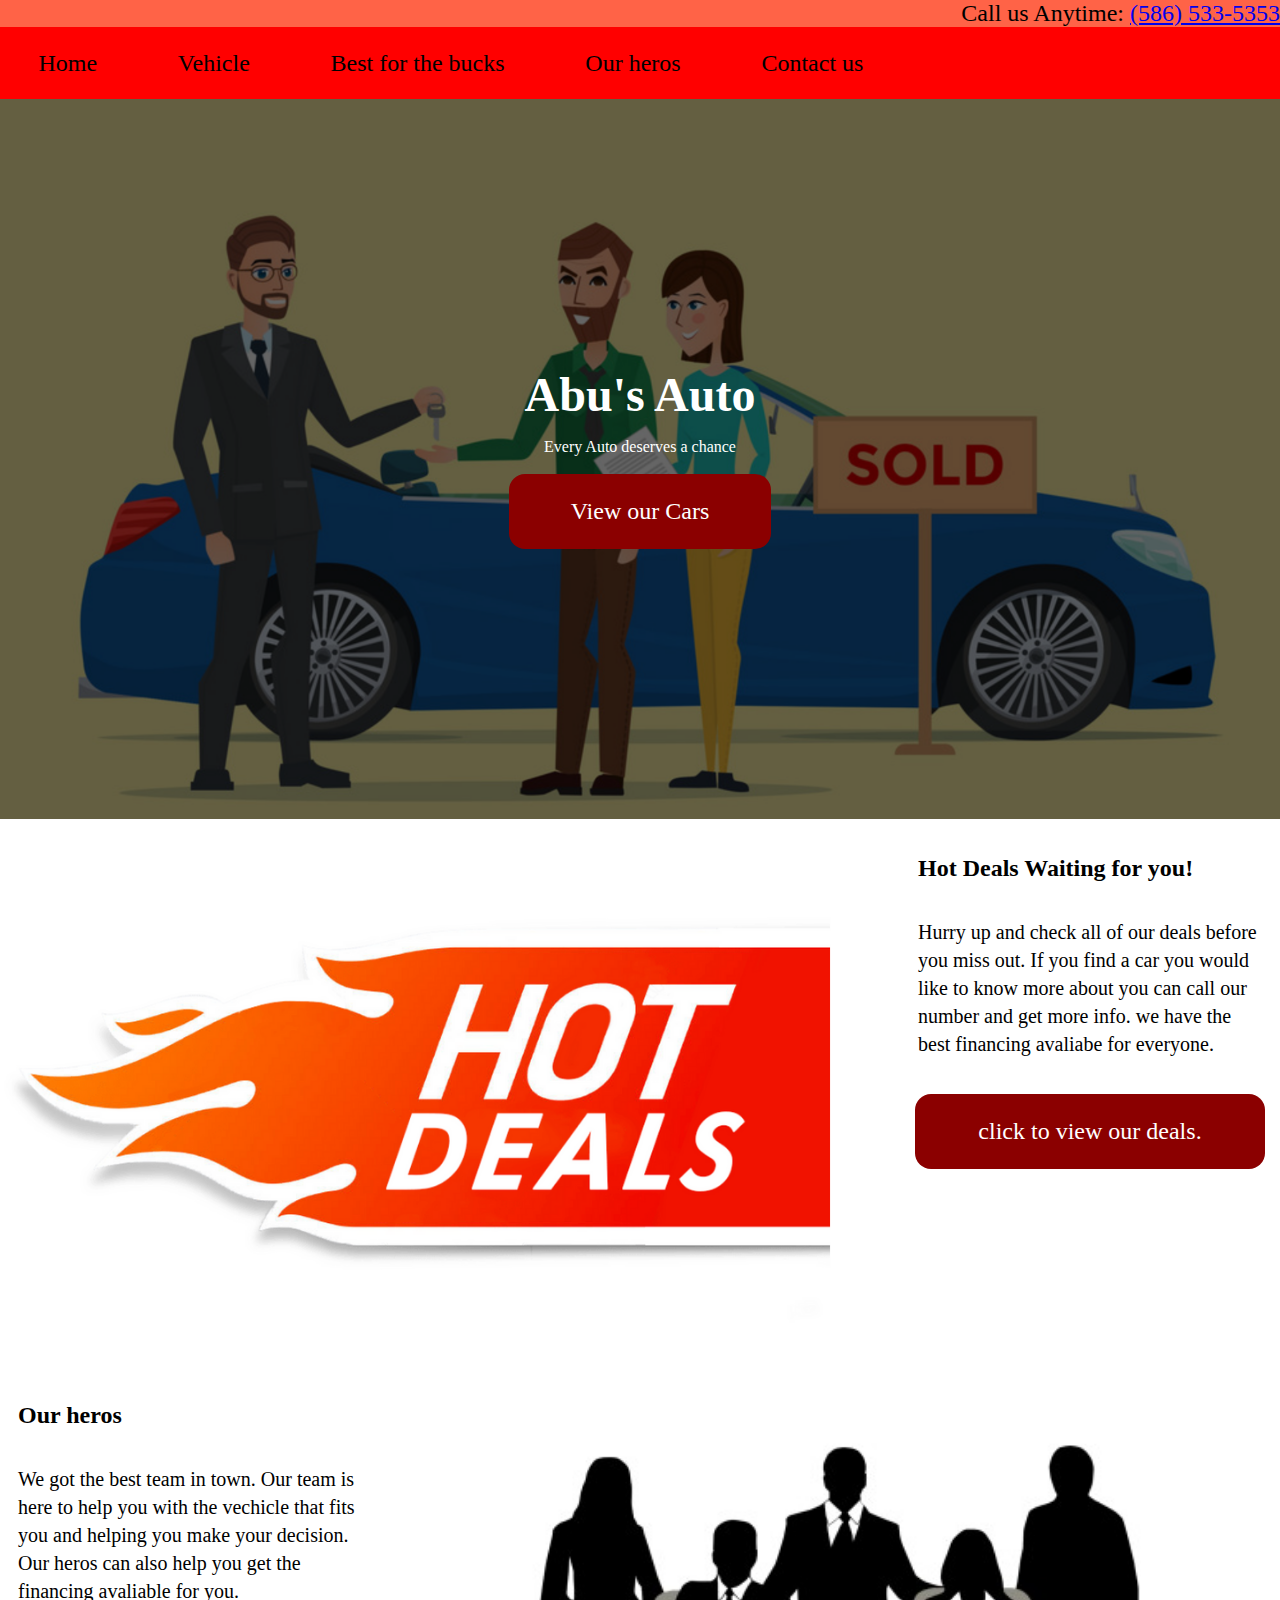
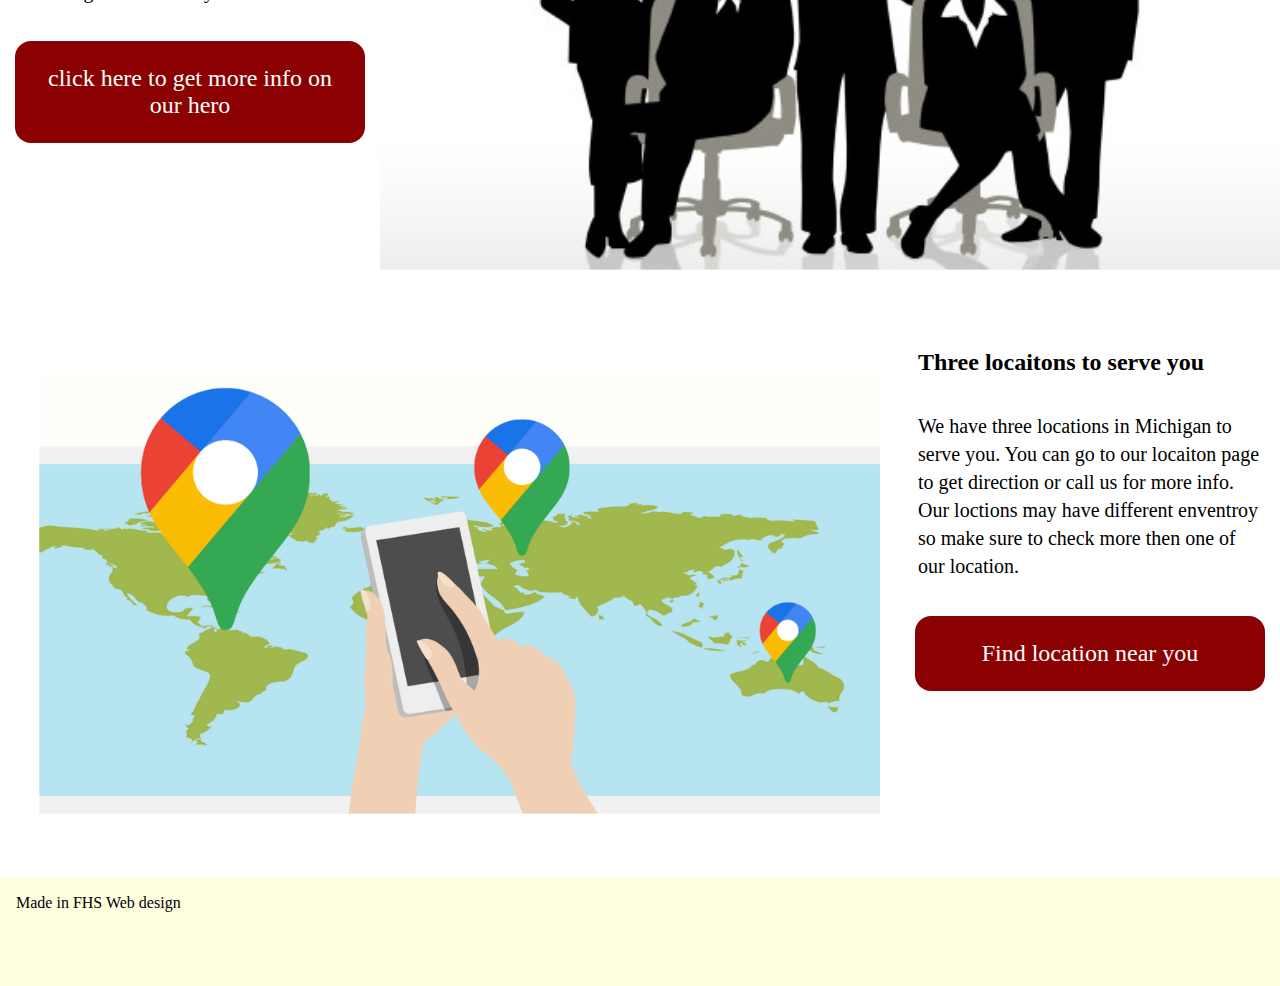
<file: cardealer/index.html>
<!doctype html>
<html>

<!-- Head Section is all nonvisible elements-->
<head>

    <!-- All inpage style goes here-->
    <style>
       



    </style>

    <!-- All LINK tags go here-->


    <meta name="viewport" content="width=device-width, initial-scale=1">
    <link type="text/css" rel="stylesheet" href="css/cardealer.css">
    <title>
        Car Dealer Home
    </title>

</head>

<!-- Body Section is all visible elements-->
<body>

    <header>
        Call us Anytime: <a href= "tel:+5865335353">(586) 533-5353</a>


    </header>
    <nav>
        <ul>
          <li> <a href="index.html"> Home </a></li>
          <li> <a href="cars.html"> Vehicle </a></li>
          <li> <a href="deals.html"> Best for the bucks </a></li>
          <li> <a href="team.html"> Our heros </a></li>
           <li> <a href="contact.html"> Contact us</a></li>
        </ul>
    </nav>
    <!-- Main page body here. Use container or DIV -->
   <div class="cover-photo">
     
     <div class="overlay">
     
     <div class="overlay-inner">
     
     
     <h1> Abu's Auto</h1>
     <p> Every Auto deserves a chance</p>
     <a class= "cta-button" href="cars.html"> View our Cars</a>
     
     </div>
     
    
     </div><!-- end of over lay -->
     
     
     
     
     
     
   </div><!-- End cover photo-->
   
   <div class="row">
     
     <div class="meida">
       
       <img src="images/hotdeals.png"  alt="#">
       
     </div>
     
     <div class="text">
       <h2> Hot Deals Waiting for you!</h2>
       
       <p>
        Hurry up and check all of our deals before you miss out. If you find a car you would like to know more about you can call 
        our number and get more info. we have the best financing avaliabe for everyone. 
       </p>
        <a class= "cta-button" href="deals.html"> click to view our deals. </a>
        </div>
     
      </div> <!--end of row-->
      
    
      
      
      
      
      <div class="row row-dark">
     
     <div class="text">
       <h2> Our heros</h2>
       
       <p> We got the best team in town. Our team is here to help you with the vechicle that fits you and helping you 
         make your decision. Our heros can also help you get the financing avaliable for you.
        
       </p>
        <a class= "cta-button" href="team.html">click here to get more info on our hero</a>
        </div>
         <div class="meida">
       
       <img src="images/teams.png"  alt="#">
       
     </div>
     
      </div> <!--end of row-->
      
      
      
      
      
      
      
      <div class="row">
     
     <div class="meida">
       
       <img src="images/3location.png"  alt="#">
       
     </div>
     
     <div class="text">
       <h2> Three locaitons to serve you</h2>
       
       <p>
         We have three locations in Michigan to serve you. You can go to our locaiton page to get direction or call us 
         for more info. Our loctions may have different enventroy so make sure to check more then one of our 
         location. 
       </p>
        <a class= "cta-button" href="contact.html"> Find location near you </a>
        </div>
     
      </div> <!--end of row-->
      
      
   

    <footer>
        Made in FHS Web design
    </footer>



    <!-- JavaScript Goes Here -->

    





</body>
</html>
</file>
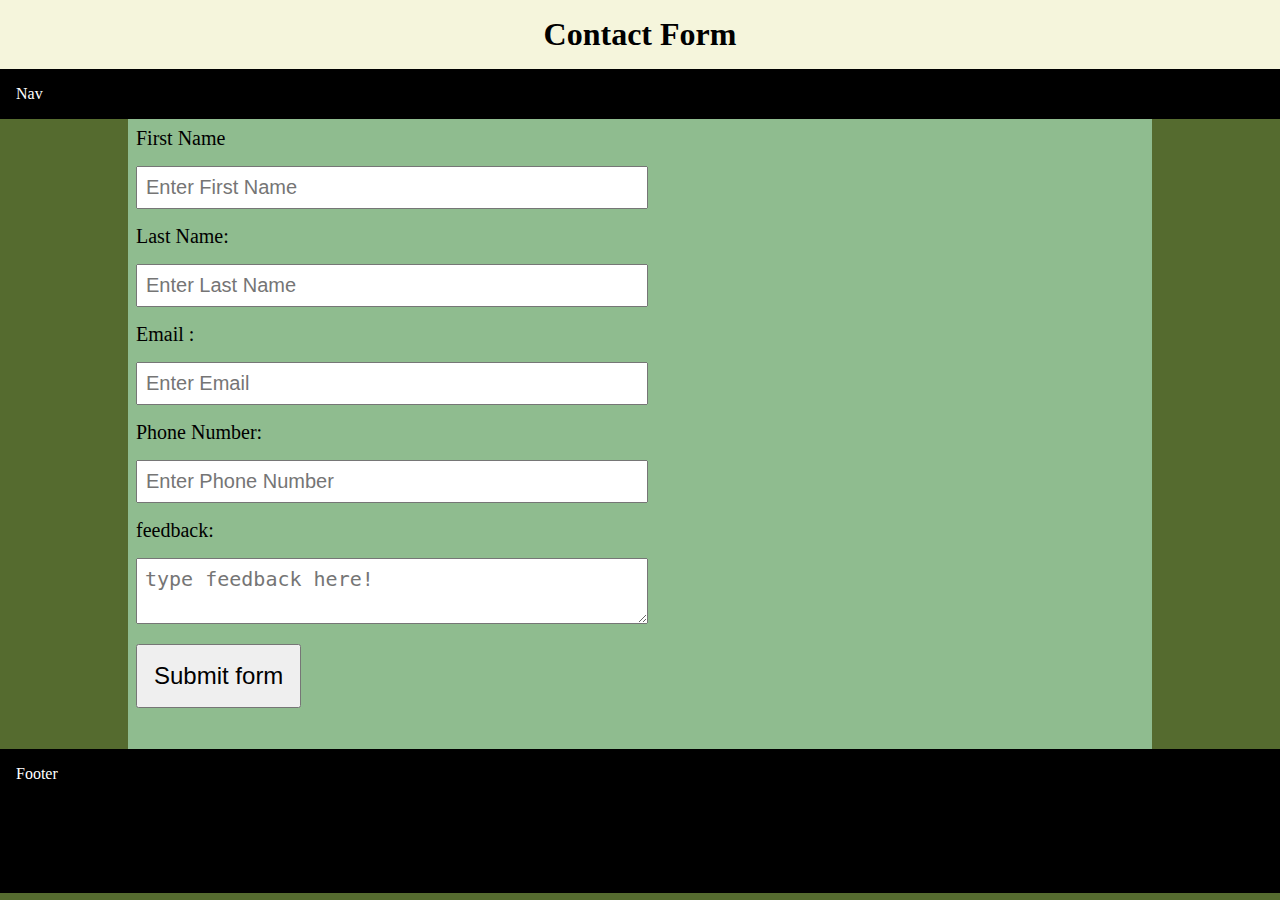
<file: contactform.html>
<!doctype html>
<html>

<!-- Head Section is all nonvisible elements-->
<head>

    <!-- All inpage style goes here-->
    <style>
        :root {
            --mainbg: #d8d8d8;
            --headercolor: #ffffff;
            --navcolor:#001d3d;
            --navtext: #ffffff;
            --footercolor: #4a4b4a;
        }
        * {
            margin: 0;
            padding: 0;
            box-sizing: border-box;
        }
        header {
            background: Beige;
            padding: 1rem;
            text-align: center;
        }
        nav {
            background: black;
            color: white;
            padding: 1rem;
        }
        footer {
            background: black;
            color: var(--navtext);
            padding: 1rem; 
            min-height: 16vh;
        }
        .container {
            width: 80%;
            margin: auto;
            background: DarkSeaGreen;
            min-height: 70vh;
        }

        label{
            display: block;
            font-size: 1.25rem;
            padding: .5rem;
        }
        input[type=text] {
            padding: .5rem;
            margin: .5rem;
            font-size: 1.25rem;
            width: 50%;
        }
        input[type=tel] {
            padding: .5rem;
            margin: .5rem;
            font-size: 1.25rem;
            width: 50%;
        }
        input[type=email] {
            padding: .5rem;
            margin: .5rem;
            font-size: 1.25rem;
            width: 50%;
            
        }
    
        input[type=submit] {
            display: block;
            padding: 1rem;
            font-size: 1.5rem;
            margin: .5rem;
        }
        body{
            background: DarkOliveGreen;
        }
        textarea{
            
            padding: .5rem;
            margin: .5rem;
            font-size: 1.25rem;
            width: 50%;
        }



    </style>

    <!-- All LINK tags go here-->


    <meta name="viewport" content="width=device-width, initial-scale=1">
    <title> Contact Form</title>

</head>

<!-- Body Section is all visible elements-->
<body>

    <header>
        <h1>Contact Form</h1>
    </header>
    <nav>
        Nav
    </nav>
    <!-- Main page body here. Use container or DIV -->
    <div class="container">
       
        <form name="myform" action="#">
            <label for="fname">First Name</label>
            <input type="text" name="fname" placeholder="Enter First Name">

            <label for="lname">Last Name:</label>
            <input type="text" name="lname" placeholder="Enter Last Name">
            

            <label for="lname">Email :</label>
            <input type="Email" name="lname" placeholder="Enter Email ">

            <label for="lname">Phone Number:</label>
            <input type="tel" name="lname" placeholder="Enter Phone Number ">
           

            <label for="message">feedback:</label>
           
            <form action="/action_page.php">
              <textarea name="message"  placeholder="type feedback here!"></textarea>
              
            




            <input type="submit" name="submit" value="Submit form">
        </form>
        









    </div>





    <footer>
        Footer
    </footer>







    <!-- JavaScript Goes Here -->

    





</body>
</html>
</file>
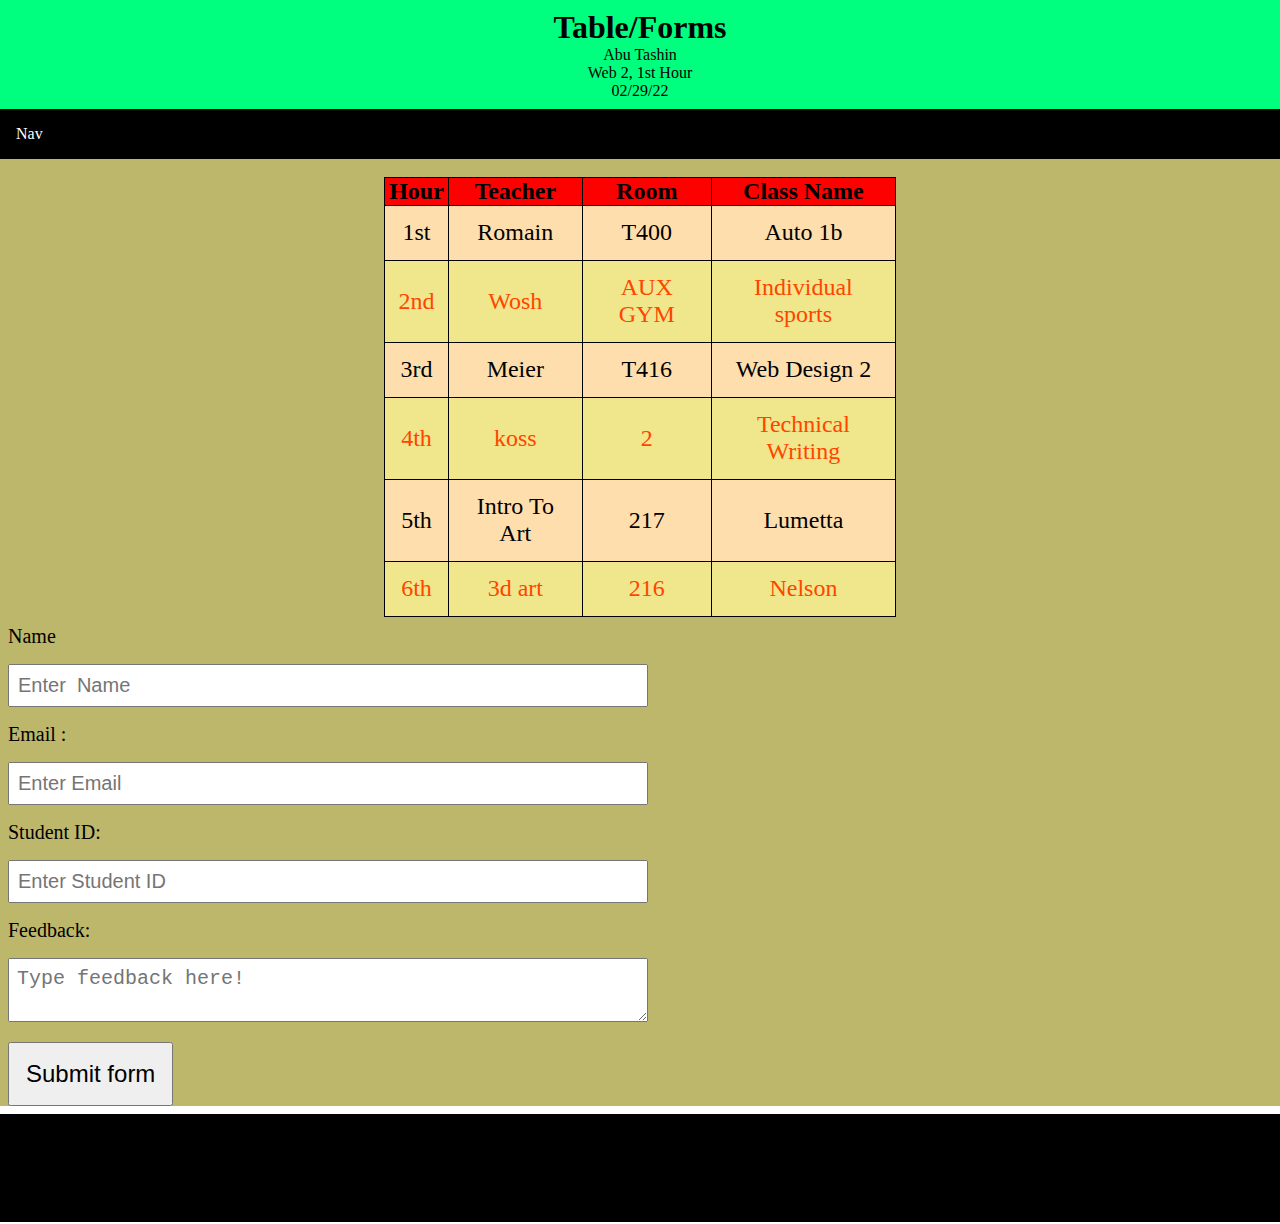
<file: formandtable.html>
<!doctype html>
<html>

<!-- Head Section is all nonvisible elements-->
<head>

    <!-- All inpage style goes here-->
    <style>
      
        * {
            margin: 0;
            padding: 0;
            box-sizing: border-box;
        }
        header {
            text-align: center;
               background-color: SpringGreen;
               padding: 0.7%;
        }
        nav {
            background-color:black;
            color: white;
            padding: 1rem;
        }
        footer {
            background: var(--footercolor);
            color: var(--navtext);
            padding: 1rem;
            min-height: 12vh;
            background-color: black;
        }
        .container {
            width: 100%;
            margin: auto;
            background: var(--mainbg);
            min-height: 70vh;
            background-color: DarkKhaki;
        }
        table {
            width: 40%;
            margin: auto;
            font-size: 1.5rem;
            text-align:center;
            border-collapse:collapse;
        }
        td {
            padding:1.5vh;
        }
     th {
            background-color: red;
            color: black;
        }
        table, tr, th, td {
            border:1px black solid;
        }
        tr:nth-child(even){
            background-color: NavajoWhite ;
            color: black;

        }
        tr:nth-child(odd){
            background-color:Khaki;
            color: OrangeRed;
        }
       
      
       
       
       img{
            width: 107%;}
        
        a{
           font-size:x-large;}

  textarea{
            
            padding: .5rem;
            margin: .5rem;
            font-size: 1.25rem;
            width: 50%;
        }
        input[type=submit] {
            display: block;
            padding: 1rem;
            font-size: 1.5rem;
            margin: .5rem;}
            
            input[type=email] {
            padding: .5rem;
            margin: .5rem;
            font-size: 1.25rem;
            width: 50%; }
            
            input[type=text] {
            padding: .5rem;
            margin: .5rem;
            font-size: 1.25rem;
            width: 50%;}
             label{
            display: block;
            font-size: 1.25rem;
            padding: .5rem;
        }
            

    </style>

    <!-- All LINK tags go here-->


    <meta name="viewport" content="width=device-width, initial-scale=1">
    <title>Table/Forms</title>

</head>

<!-- Body Section is all visible elements-->
<body>

    <header>
        
        <h1> Table/Forms</h1>
        <p>Abu Tashin <br>
        Web 2, 1st Hour <br>
        02/29/22
    </p>

    </header>
    <nav>
        Nav
    </nav>
    <!-- Main page body here. Use container or DIV -->
    <div class="container">
        <!--put assignemnt code here-->
     <table>
       
    <tr>
       
        <th>Hour</th>
        <th>Teacher</th>
        <th>Room </th>
        <th>Class Name</th>
    </tr>
    <tr>
        
        <td> 1st </td>
        <td> Romain</td>
        <td> T400</td>
        <td>Auto 1b </td>
    </tr>
   
   <tr>
        
        <td> 2nd </td>
        <td> Wosh </td>
        <td> AUX GYM</td>
        <td> Individual sports </td>
    </tr>
   
   <tr>
        
        <td> 3rd </td>
        <td> Meier</td>
        <td>T416 </td>
        <td> Web Design 2</td>
    </tr>
   
   <tr>
        
        <td> 4th </td>
        <td> koss</td>
        <td> 2</td>
        <td> Technical Writing</td>
    </tr>
   
   <tr>
        
        <td> 5th </td>
        <td>Intro To Art </td>
        <td> 217</td>
        <td> Lumetta</td>
    </tr>
   
   <tr>
        
        <td> 6th </td>
        <td> 3d art</td>
        <td> 216</td>
        <td>Nelson </td>
    </tr>
   
   <br>
    
    
   


     </table>
       
       
        <form name="myform" action="#">
            <label for="fname"> Name</label>
            <input type="text" name="fname" placeholder="Enter  Name">


            <label for="lname">Email :</label>
            <input type="Email" name="lname" placeholder="Enter Email ">

            <label for="lname">Student ID:</label>
            <input type="text" name="lname" placeholder="Enter Student ID">
            

            <label for="message">Feedback:</label>
           
            <form action="/action_page.php">
              <textarea name="message"  placeholder="Type feedback here!"></textarea>
              
            

            <input type="submit" name="submit" value="Submit form">
        </form>
        









  
        








    </div> <!--end of the container-->


    <footer>
        Made in FHS Web design
    </footer>



    <!-- JavaScript Goes Here -->

    





</body>
</html>
</file>
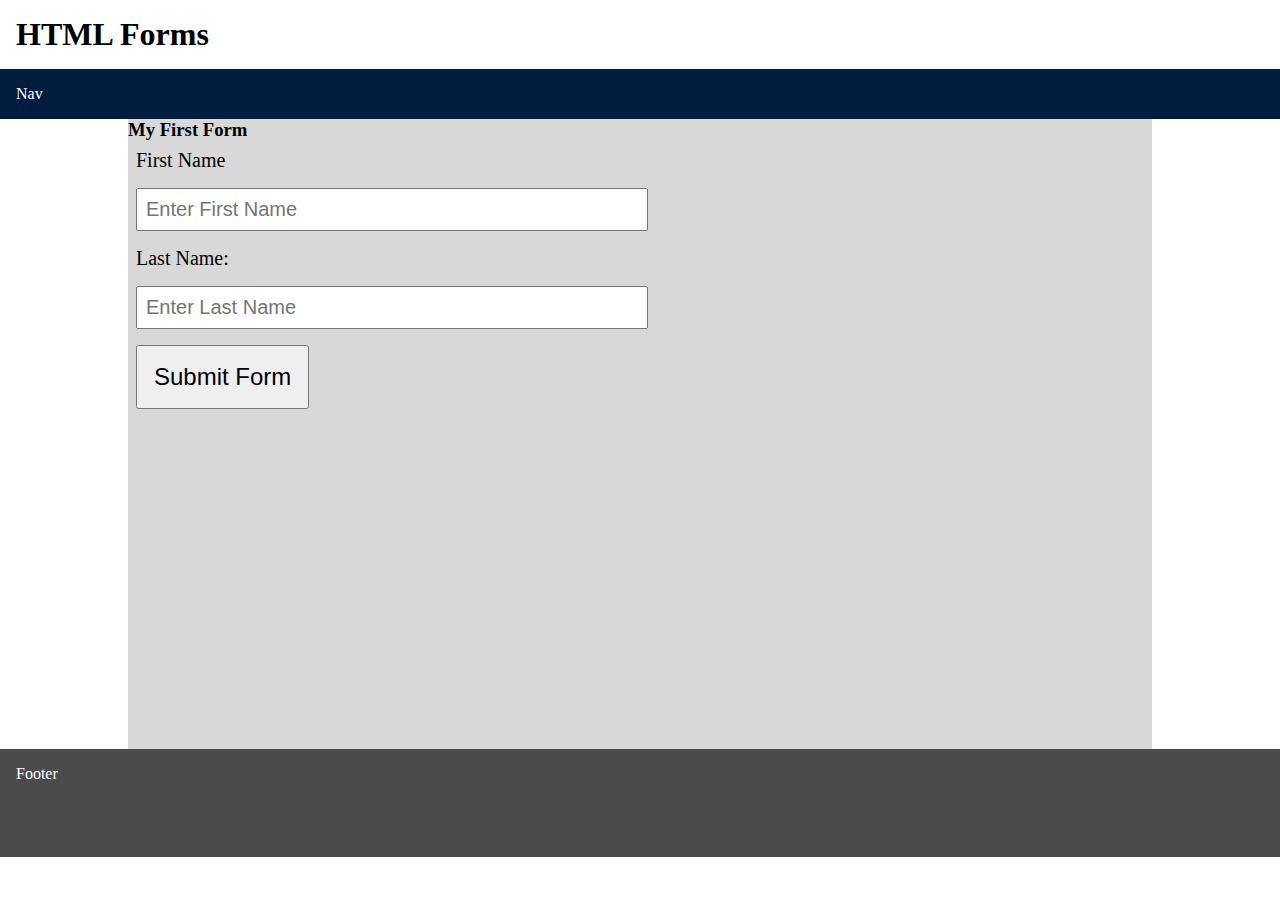
<file: forms-.html>
<!doctype html>
<html>

<!-- Head Section is all nonvisible elements-->
<head>

    <!-- All inpage style goes here-->
    <style>
        :root {
            --mainbg: #d8d8d8;
            --headercolor: #ffffff;
            --navcolor:#001d3d;
            --navtext: #ffffff;
            --footercolor: #4a4b4a;
        }
        * {
            margin: 0;
            padding: 0;
            box-sizing: border-box;
        }
        header {
            background: var(--headercolor);
            padding: 1rem;
        }
        nav {
            background: var(--navcolor);
            color: var(--navtext);
            padding: 1rem;
        }
        footer {
            background: var(--footercolor);
            color: var(--navtext);
            padding: 1rem; 
            min-height: 12vh;
        }
        .container {
            width: 80%;
            margin: auto;
            background: var(--mainbg);
            min-height: 70vh;
        }

        label{
            display: block;
            font-size: 1.25rem;
            padding: .5rem;
        }
        input[type=text] {
            padding: .5rem;
            margin: .5rem;
            font-size: 1.25rem;
            width: 50%;
        }
        input[type=submit] {
            display: block;
            padding: 1rem;
            font-size: 1.5rem;
            margin: .5rem;
        }
        
        



    </style>

    <!-- All LINK tags go here-->


    <meta name="viewport" content="width=device-width, initial-scale=1">
    <title>Forms</title>

</head>

<!-- Body Section is all visible elements-->
<body>

    <header>
        <h1>HTML Forms</h1>
    </header>
    <nav>
        Nav
    </nav>
    <!-- Main page body here. Use container or DIV -->
    <div class="container">
        <h3>My First Form</h3>
        <form name="myform" action="#">
            <label for="fname">First Name</label>
            <input type="text" name="fname" placeholder="Enter First Name">

            <label for="lname">Last Name:</label>
            <input type="text" name="lname" placeholder="Enter Last Name">

            <input type="submit" name="submit" value="Submit Form">
        </form>
        









    </div>





    <footer>
        Footer
    </footer>







    <!-- JavaScript Goes Here -->

    





</body>
</html>
</file>
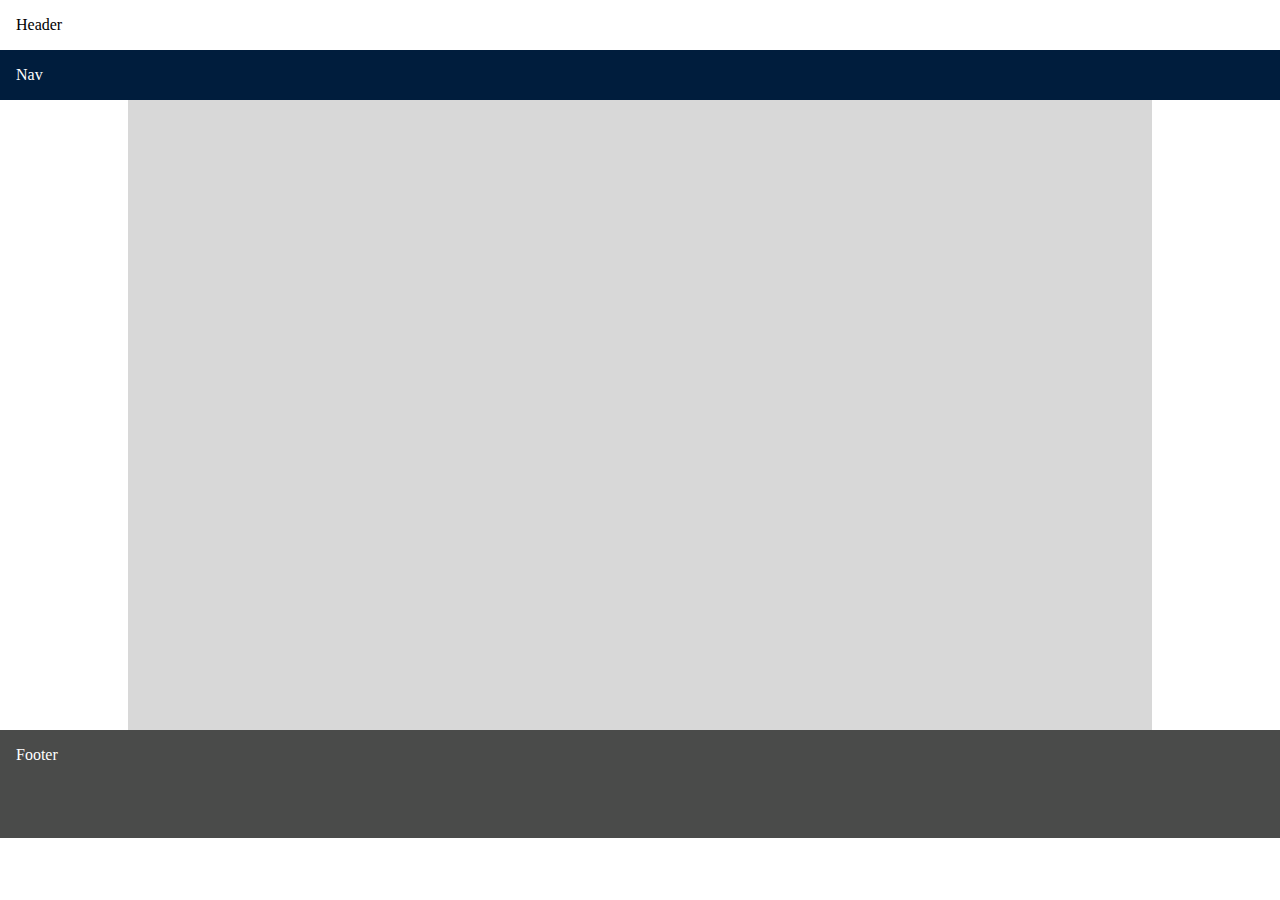
<file: skeleton.html>
<!doctype html>
<html>

<!-- Head Section is all nonvisible elements-->
<head>

    <!-- All inpage style goes here-->
    <style>
        :root {
            --mainbg: #d8d8d8;
            --headercolor: #ffffff;
            --navcolor:#001d3d;
            --navtext: #ffffff;
            --footercolor: #4a4b4a;
        }
        * {
            margin: 0;
            padding: 0;
            box-sizing: border-box;
        }
        header {
            background: var(--headercolor);
            padding: 1rem;
        }
        nav {
            background: var(--navcolor);
            color: var(--navtext);
            padding: 1rem;
        }
        footer {
            background: var(--footercolor);
            color: var(--navtext);
            padding: 1rem; 
            min-height: 12vh;
        }
        .container {
            width: 80%;
            margin: auto;
            background: var(--mainbg);
            min-height: 70vh;
        }
        
        



    </style>

    <!-- All LINK tags go here-->


    <meta name="viewport" content="width=device-width, initial-scale=1">
    <title>TITLE</title>

</head>

<!-- Body Section is all visible elements-->
<body>

    <header>
        Header
    </header>
    <nav>
        Nav
    </nav>
    <!-- Main page body here. Use container or DIV -->
    <div class="container">

        









    </div>





    <footer>
        Footer
    </footer>







    <!-- JavaScript Goes Here -->

    





</body>
</html>
</file>
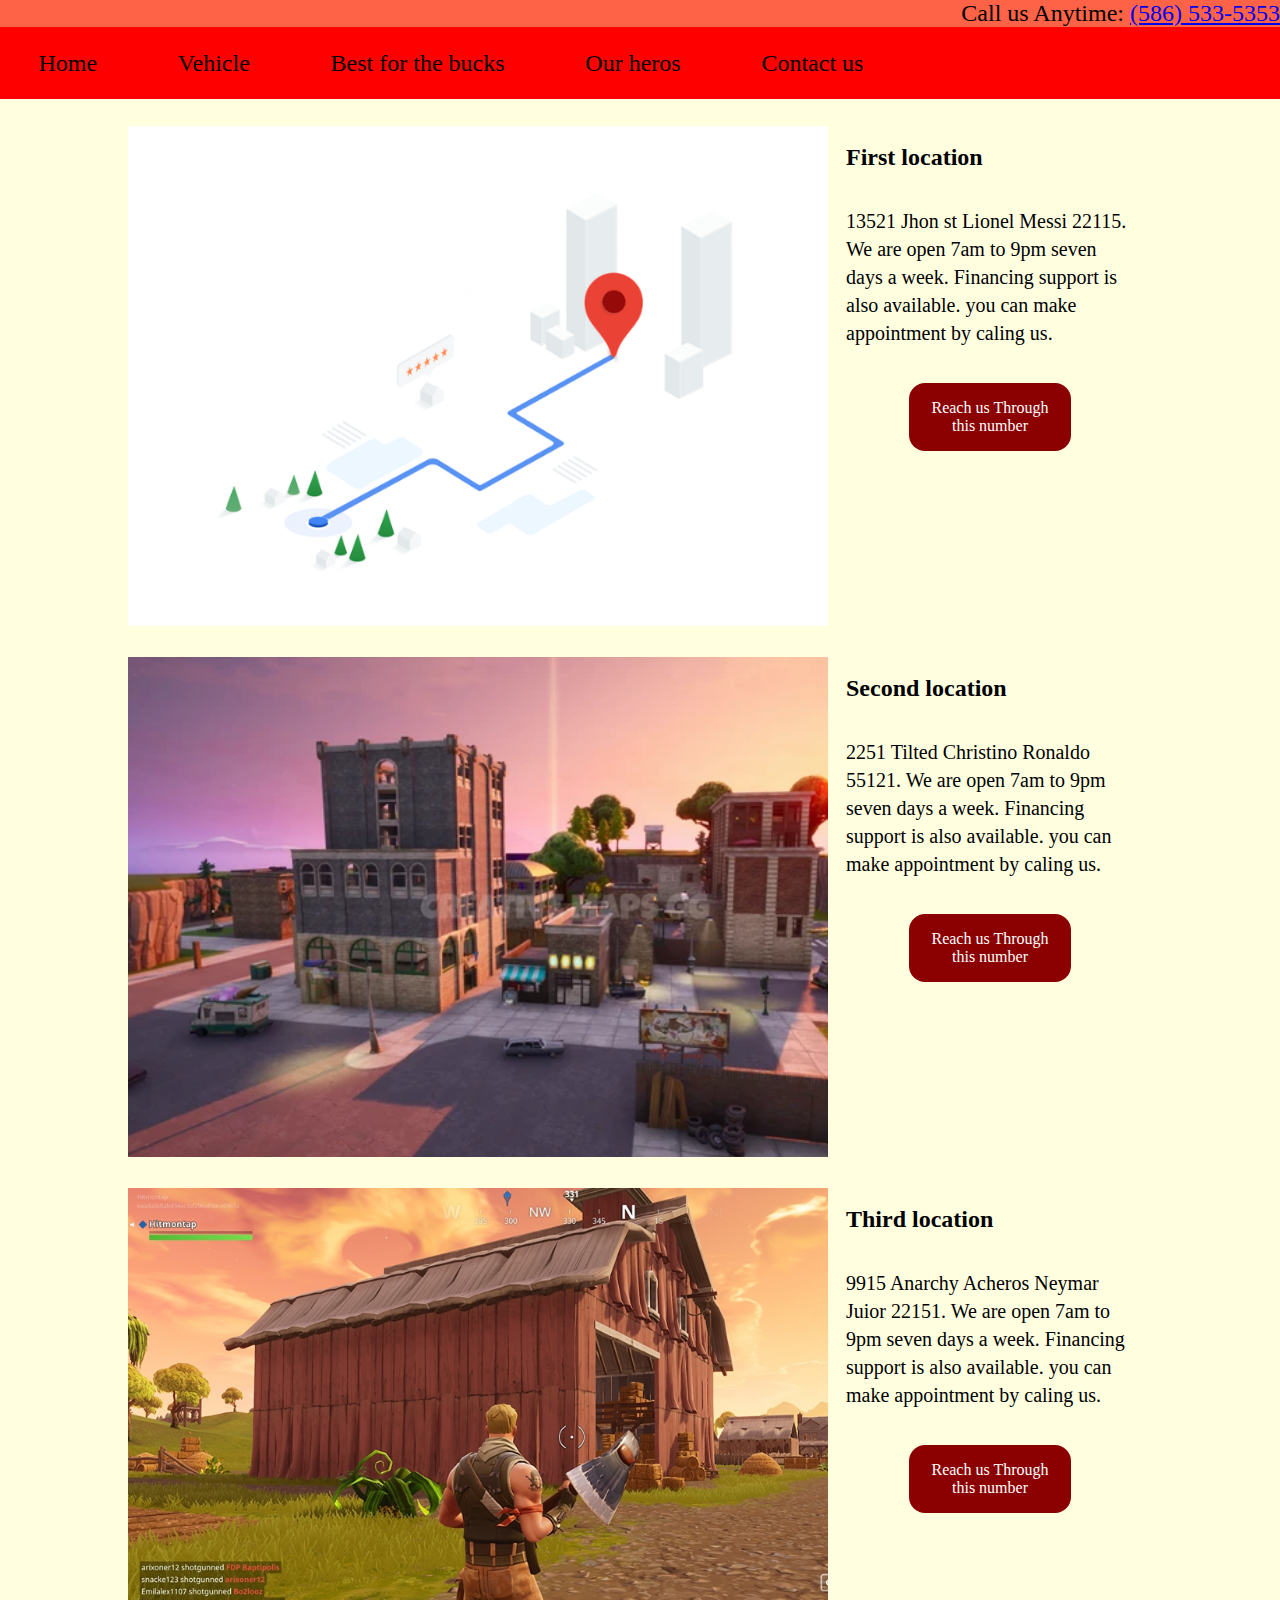
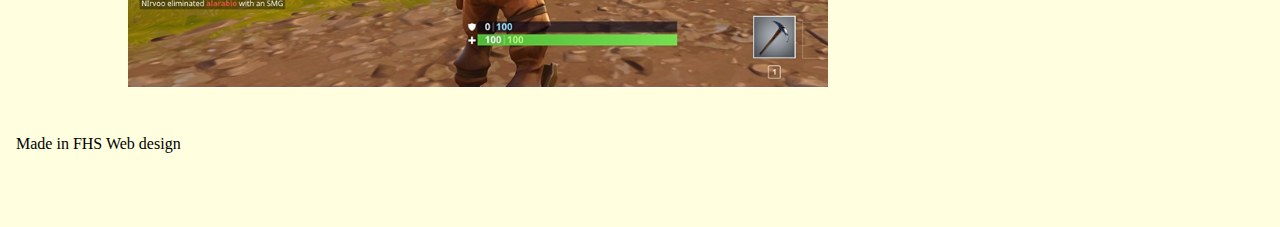
<file: cardealer/contact.html>
<!doctype html>
<html>

<!-- Head Section is all nonvisible elements-->
<head>

    <!-- All inpage style goes here-->
    <style>
       body{
         background:lightyellow;
       }



    </style>

    <!-- All LINK tags go here-->


    <meta name="viewport" content="width=device-width, initial-scale=1">
    <link type="text/css" rel="stylesheet" href="css/cardealer.css">
    <title>
        Car Dealer Contact
    </title>

</head>

<!-- Body Section is all visible elements-->
<body>

    <header>
        Call us Anytime: <a href= "tel:+5865335353">(586) 533-5353</a>


    </header>
    <nav>
        <ul>
          <li> <a href="index.html"> Home </a></li>
          <li> <a href="cars.html"> Vehicle </a></li>
          <li> <a href="deals.html"> Best for the bucks </a></li>
          <li> <a href="team.html"> Our heros </a></li>
           <li> <a href="contact.html"> Contact us</a></li>
        </ul>
    </nav>
    <!-- Main page body here. Use container or DIV -->
   
   <div class="row contact-row">
     
     <div class="meida">
       
       <img src="images/location1.png"  alt="#">
       
     </div>
     
     <div class="text">
       <h2> First location</h2>
       
       <p>
        13521 Jhon st Lionel Messi 22115. We are open 7am to 9pm seven days a week. Financing support is also 
        available. you can make appointment by caling us. 
       </p>
        <a class= "cta-button" href="tel:+1111111111"> Reach us Through this number</a>
        </div>
     
      </div> <!--end of row-->

      <div class="row contact-row">
     
        <div class="meida">
          
          <img src="images/location2.png"  alt="#">
          
        </div>
        
        <div class="text">
          <h2> Second location</h2>
          
          <p>
            2251 Tilted Christino Ronaldo 55121. We are open 7am to 9pm seven days a week. Financing support is also 
            available. you can make appointment by caling us.
          </p>
           <a class= "cta-button" href="tel:+1111111111"> Reach us Through this number</a>
           </div>
        
         </div> <!--end of row-->

         <div class="row contact-row">
     
            <div class="meida">
              
              <img src="images/location3.png"  alt="#">
              
            </div>
            
            <div class="text">
              <h2> Third location</h2>
              
              <p>
                9915 Anarchy Acheros Neymar Juior 22151. We are open 7am to 9pm seven days a week. Financing support is also 
                available. you can make appointment by caling us.
              </p>
               <a class= "cta-button" href="tel:+1111111111"> Reach us Through this number</a>
               </div>
            
             </div> <!--end of row-->
      
      

    <footer>
        Made in FHS Web design
    </footer>



    <!-- JavaScript Goes Here -->

    





</body>
</html>
</file>
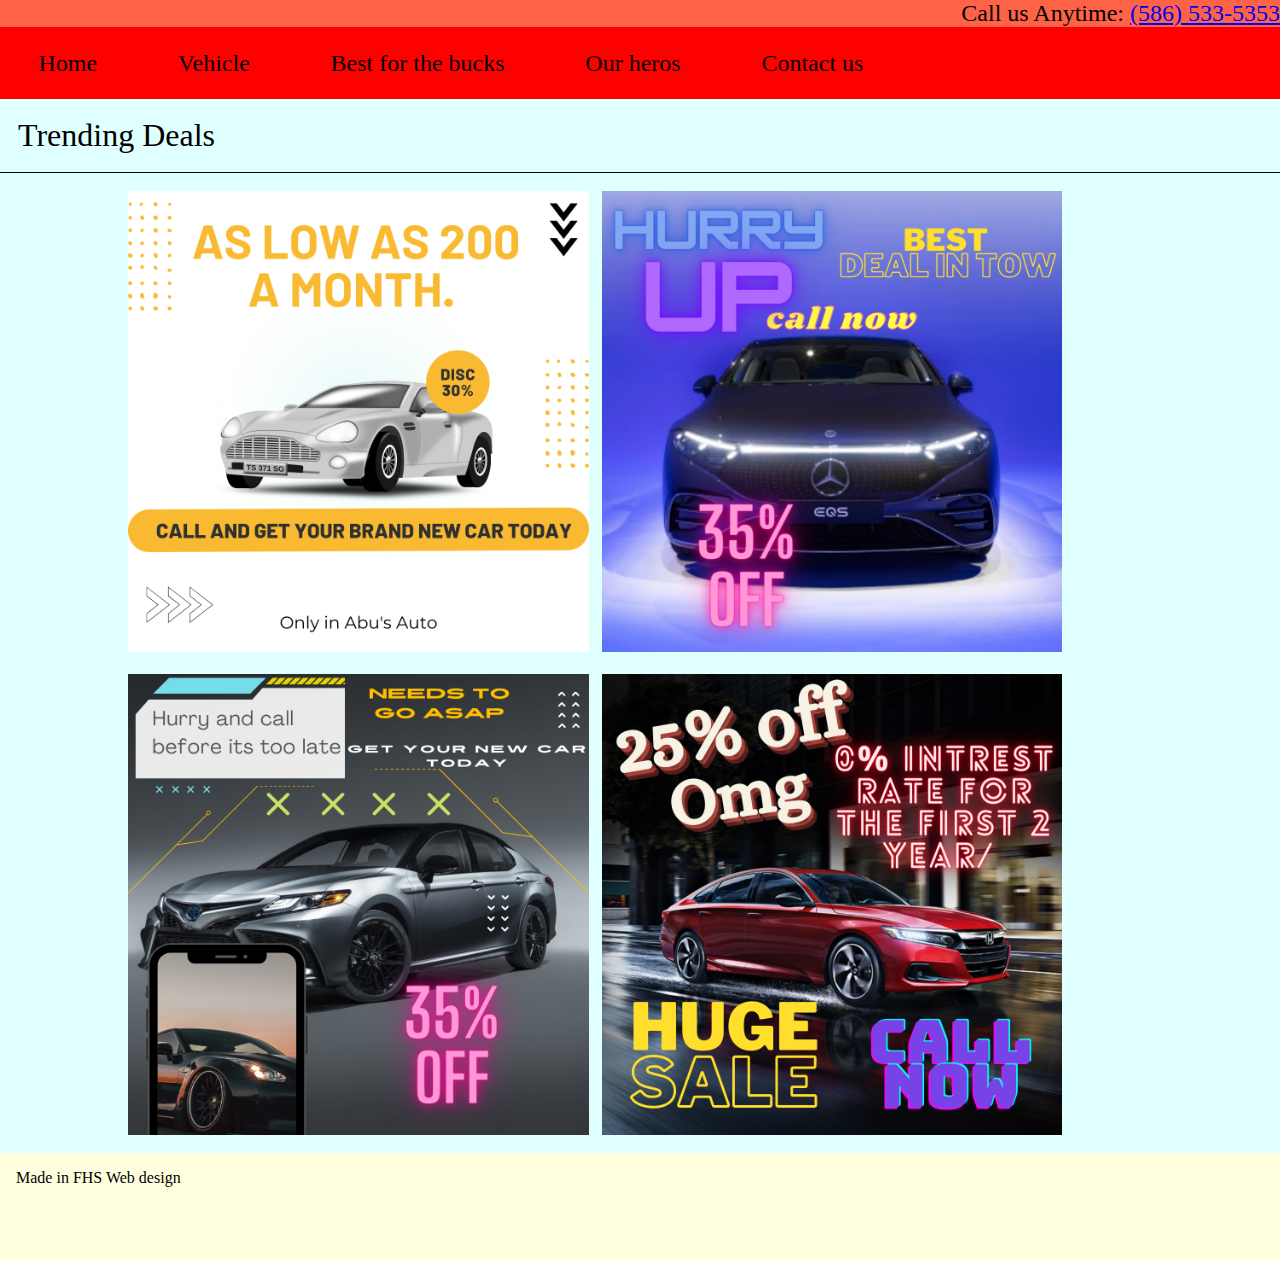
<file: cardealer/deals.html>
<!doctype html>
<html>

<!-- Head Section is all nonvisible elements-->
<head>

    <!-- All inpage style goes here-->
    <style>
       body{
         background: LightCyan;
       }



    </style>

    <!-- All LINK tags go here-->


    <meta name="viewport" content="width=device-width, initial-scale=1">
    <link type="text/css" rel="stylesheet" href="css/cardealer.css">
    <title>
        Car Dealer deals
    </title>

</head>

<!-- Body Section is all visible elements-->
<body>

    <header>
        Call us Anytime: <a href= "tel:+5865335353">(586) 533-5353</a>


    </header>
    <nav>
        <ul>
          <li> <a href="index.html"> Home </a></li>
          <li> <a href="cars.html"> Vehicle </a></li>
          <li> <a href="deals.html"> Best for the bucks </a></li>
          <li> <a href="team.html"> Our heros </a></li>
           <li> <a href="contact.html"> Contact us</a></li>
        </ul>
    </nav>
    <!-- Main page body here. Use container or DIV -->
   
     <div class="car-section-header"> Trending Deals </div>
         <div class="deals-container"> 
             <div class="deals-item">
                 <img src="images/cardealpromo.png"  alt="#">
                 <div class="deals-overlay">
                       <p>
                            deal ends on monday <br> 
                           ( March 22, 2022)
                        </p>
                       <a class= "cta-button" href="tel:+1111111111"> Reach us Through this number</a>


                 </div> <!--End Deal overlay-->

             </div> <!-- end deal item-->

             <div class="deals-item">
                <img src="images/carpromo3.png"  alt="#">
                <div class="deals-overlay">
                      <p>
                           deal ends on monday <br> 
                          ( March 22, 2022)
                       </p>
                      <a class= "cta-button" href="tel:+1111111111"> Reach us Through this number</a>


                </div> <!--End Deal overlay-->

            </div> <!-- end deal item-->

            <div class="deals-item">
                <img src="images/carpromo2.png"  alt="#">
                <div class="deals-overlay">
                      <p>
                           deal ends on monday <br> 
                          ( March 22, 2022)
                       </p>
                      <a class= "cta-button" href="tel:+1111111111"> Reach us Through this number</a>


                </div> <!--End Deal overlay-->

            </div> <!-- end deal item-->

            <div class="deals-item">
                <img src="images/candealpromo1.png"  alt="#">
                <div class="deals-overlay">
                      <p>
                           deal ends on monday <br> 
                          ( March 22, 2022)
                       </p>
                      <a class= "cta-button" href="tel:+1111111111"> Reach us Through this number</a>


                </div> <!--End Deal overlay-->

            </div> <!-- end deal item-->



</div><!-- deals contianer -->

      

    <footer>
        Made in FHS Web design
    </footer>



    <!-- JavaScript Goes Here -->

    





</body>
</html>
</file>
<file: cardealer/css/cardealer.css>
@keyframes grow {
   from {width:0; height:0;}
   to { width: 100%; height: 80vh;}
 }
 

        * {
            margin: 0;
            padding: 0;
            box-sizing: border-box;
        }
        .header a {
          color:white;
        }
        header {
            background: tomato;
            text-align: right;
            font-size: 1.5rem;
        }
        nav {
            background: red;
            color: black;
      
        }
        nav ul {
          list-style-type: none;
        }
        
        nav li {
          display: inline;
        }
        nav li a {
          display: inline-block;
          color: black;
          padding: 2.5vh 3vw;
          font-size: 1.5rem;
          text-decoration: none;
          transition:padding .5s ease;
          background:red;
        }
        
        nav li a:hover {
          background-color: lemonchiffon;
          color:black;
          padding: 2.5vh 4vh;
        }
        
        
        footer {
            background: lightyellow;
            color: black;
            padding: 1rem;
            min-height: 12vh;
        }
        .container {
            width: 80%;
            margin: auto;
            background: white;
            min-height: 60vh;
            width: 80%;
            margin: auot;
            padding:1vh;
        }
        .cover-photo{
          height:80vh;
          margin: auto;
          background: lightgrey;
          /* image is 3200x1800 */
          background-image:url('../images/coverphoto5.png');
          background-position: center;
          background-size:cover;
          animation-name: grow;
          animation-duration: 1.5s;
          
        }
        .overlay{
          background-color: rgba(0, 0, 0, .6);
          width: 100%;
          height:100%;
          display:flex;
          align-items:center;
          justify-content:center;
        }
        
        .overlay-inner{
          color: white;
          text-align: center;
        }
        
        .overlay-inner h1{
          font-size: 3rem;
          padding: 1rem;
        }
        
        .cta-button{
          display: block;
          max-width:350px;
          margin: 2vh auto;
          padding: 1.5rem;
          border-radius: 1rem;
          color:white;
          background: darkred;
          font-size: 1.5rem;
          text-align:center;
          text-decoration: none;
          transition: background-color .5s ease;
          
        }
        
        .cta-button:hover {
          background-color: darkred;
        }
        
        .row {
          width:100%;
          display:flex;
          flex-wrap:nowrap;
          flex-direction:row;
          min-height: 30vh;
          margin: 2vh 0;
        }
        
        .row-dark{
          background-color: white;
        }
        
        .row .media{
          flex-basis:40%;
          
        }
        .row .text {
          flex-basis: 60%;
        }
        
        .media img{
          display:block;
          width: 92%;
          margin:auto;
        }
        
        .text h2 {
          padding: 2vh;
          
        }
        
       .text p {
         font-size: 1.25rem;
         line-height: 1.75rem;
         padding: 2vh; }

  /* contact page css*/

.contact-row {
  width:80%;
  max-width: 1100px;
  margin: 3vh auto;

}
.contact-row .cta-button{
  font-size: 1rem;
  padding: 1rem;
  max-width: 50%;

}

/* car css*/
.car-section-header{
  font-size: 2rem;
  padding: 2vh;
  border-bottom: 1px solid black;
  
}
.car-container{
  display: flex;
  flex-wrap: wrap;
  flex-direction: row;
  align-items: stretch;
  justify-content: flex-start;
  width: 90%;
  margin: 2vh auto;
  background:grey;
}
.car-item{
  width: 30%;
  margin: 1rem;
  background: black;
  overflow: hidden;
  border-radius: 12px;
}
.car-image{
  position: relative;
  width: 100%;
  height: 30vh;
}
.car-image img{
  display: block;
  height: 100%;
}
.car-overlay{
  position: absolute;
  bottom: 0;
  left: 0;
  right: 0;
  background-color: rgba(0, 0, 0, .6);
  color: white;
  text-align: center;
  font-size: 1.25rem;
  overflow: hidden;
  width: 100%;
  height: 0;
  transition: .5s ease;
  display: flex;
  justify-content: center;
  align-items: center;
}
.car-item:hover .car-overlay{
  height: 100%;
}
.car-overlay p{
  width: 90%;
}
.car-overlay .cta-button{
  font-size: .75rem;
  padding: .5rem;
  width: 70%;
}
.car-text h4{
  font-size: 1.75rem;
  padding: .5rem;
  text-align:center;
  color:black;
  background: red;
}
.car-text p{
  font-size: 1.3rem;
  padding: .5rem;
  line-height: 1.75rem;
  background: black;
  color:white;
}

  
/* deals page */

.deals-container {
  display: flex;
  flex-flow: row wrap;
  gap: 2.5vh 1vw;
  width: 80%;
  margin: 2vh auto;
}

.deals-item{
  flex: 0 0 45%;
  position: relative;
}

.deals-item img {
  display: block;
  width:100%;
}
.deals-overlay {
  position: absolute;
  bottom: 0;
  right:0;
  background-color: rgba(0, 0, 0, 0.6);
  color:white;
  text-align:center;
  font-size: 1.25rem;
  overflow: hidden;
  width: 0;
  height:0;
  transition: .5s ease;
  display: flex;
  justify-content: center;
  align-items:center;
  flex-direction:column;
}

.deals-item:hover .deals-overlay {
  height:100%;
  width:50%;

}
.deals-overlay .cta-button{
  width:90%;
  padding:1vh;
  font-size: 1rem;
}



/* team page cass*/

.team-container {
  display: flex;
  flex-flow: row wrap;
  gap: 3vh 3vh;
  width: 80%;
  margin: auto;
}

.grid-item {
  flex: 0 0 45%;
  padding: 2vh;
  display: grid;
  grid-template-rows: 1fr 1fr 2fr;
  grid-template-columns: 1fr 2fr;
  grid-template-areas: 
  "pic name"
  "pic title"
  "pic bio"
}
.grid-image{
  grid-area: pic;

}
.grid-image img {
  display:block;
  width: 90%;
  margin: auto;
}

.grid-item h3 {
  grid-area: name;
  padding: 1vh;
  font-size: 1.5rem;
}
.grid-item h4 {
  grid-area: title;
  padding:1vh;
  font-weight:normal;
  border-bottom: 1px black solid;
  border-top: 1px black solid;
}

.grid-item p {
  grid-area: bio;
  padding: 1vh;

}

        @media only screen and (max-width:800px) {
          .container {
            width:100%;
            margin:Auto; }
          

      /*General CSS*/
    header, footer{
      text-align: center;
    }
    nav li a{
      display: block;
    }
    /* Index Page*/
    .row {
      flex-direction: column;
      text-align: center;
    }
    .row-dark {
      flex-direction: column-reverse;
      padding: 2vh;
    }
    /* Vehicles Page*/
    .car-container {
      flex-direction: column;
    }
    .car-item {
      width: 100%;
      text-align: center;
    }
    .car-image img{
      width: 100%;
    }
    .car-section-header {
      text-align: center;
    }
    /*Deals Page*/
    .deals-container {
      flex-flow: column wrap;
    }
    .deals-item:hover .deals-overlay {
      width:100%;
    }
    .deals-overlay .cta-button{
      width: 60%;
      padding: 2vh;
      font-size: 1.25rem;
    }
    /* Team page*/
    .team-container {
      flex-flow: column wrap;
    }
    .grid-item{
      text-align: center;
      flex: 0 0 100%;
      grid-template-rows: auto 45vh auto auto;
      grid-template-columns: 100%;
      grid-template-areas:
        "name"
        "pic"
        "title"
        "bio";
    }
    .grid-image {
      padding: 2vh;
    }
    .grid-image img {
      height: 100%;
    }
    
}
</file>
